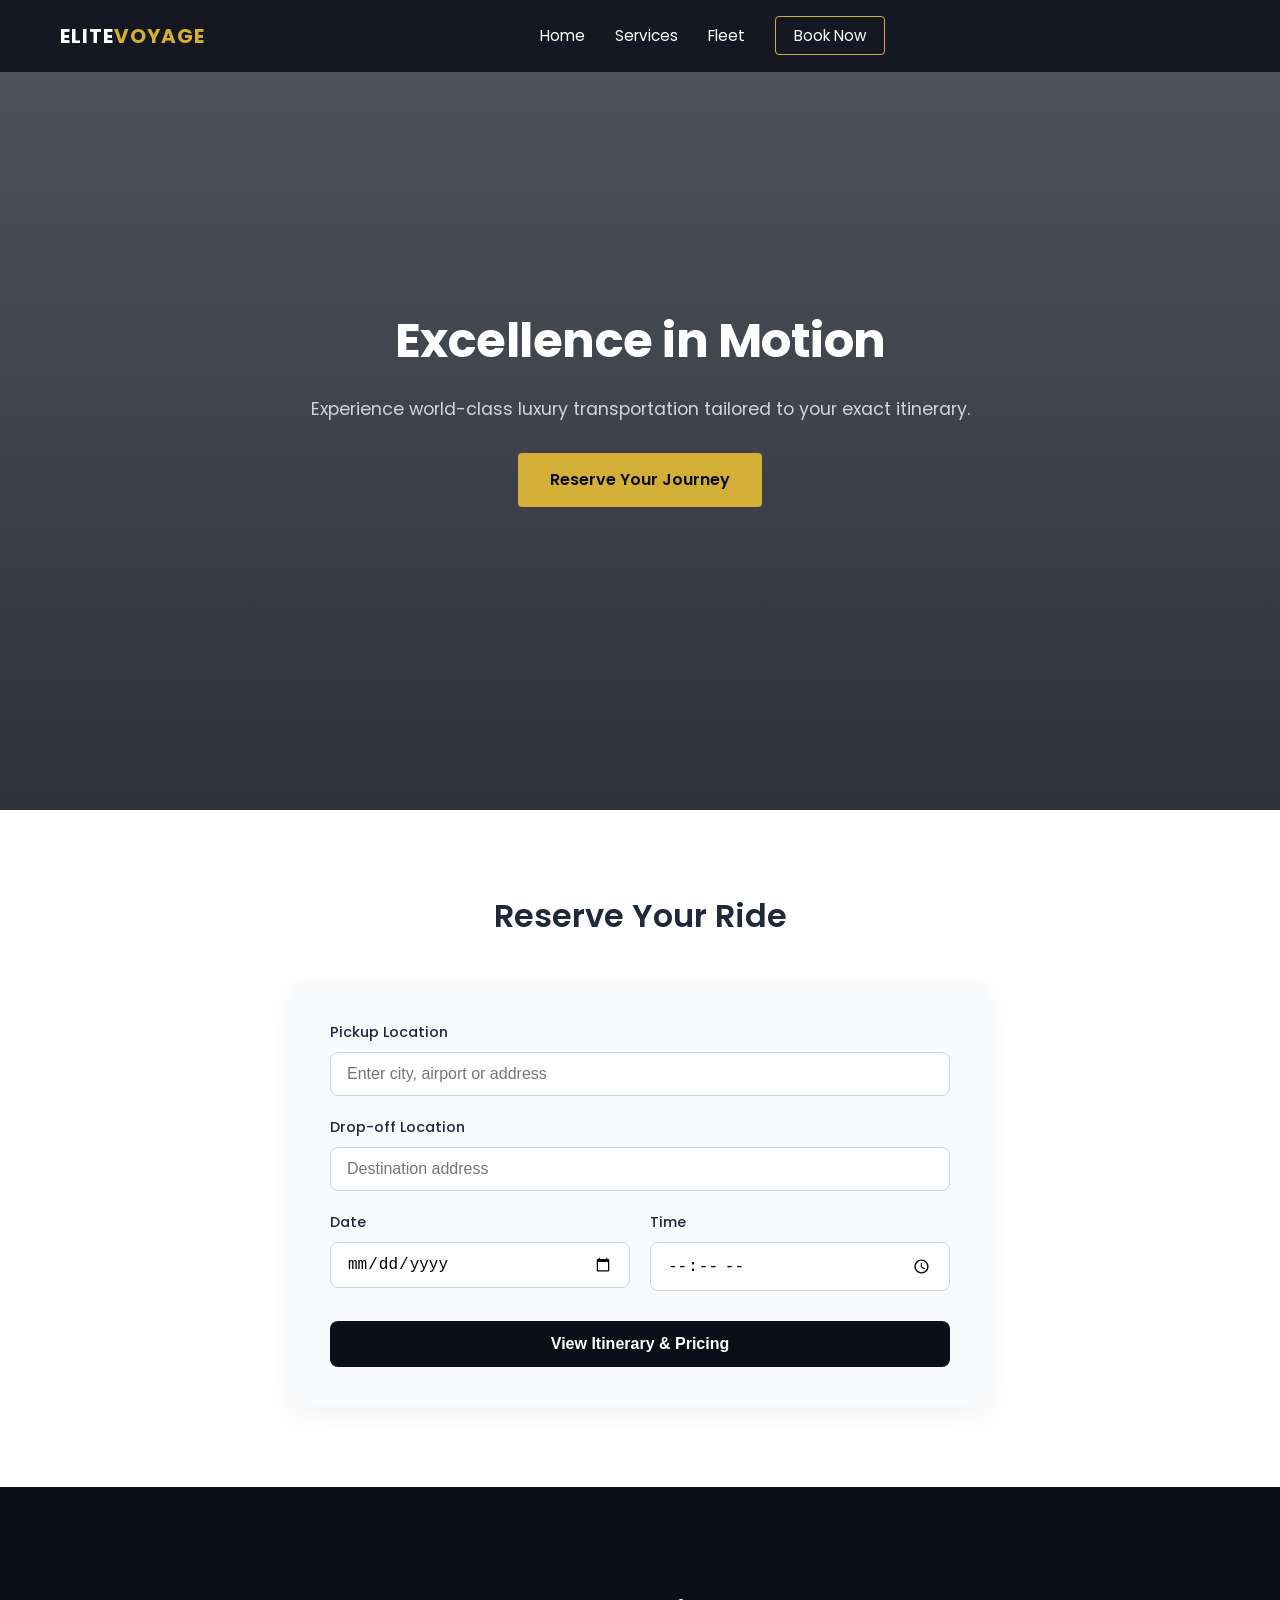
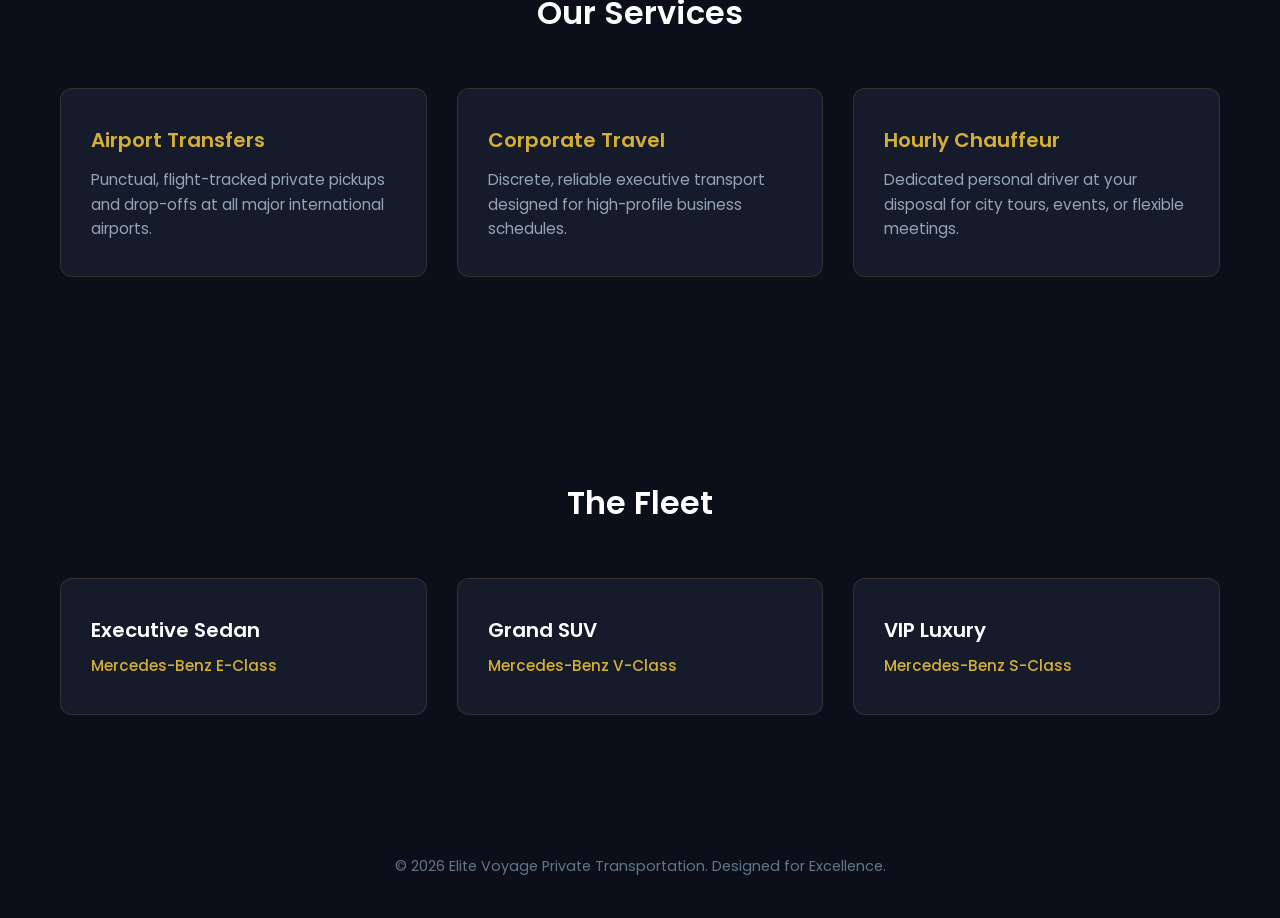
<file: index.html>
<!DOCTYPE html>
<html lang="en">
<head>
    <meta charset="UTF-8">
    <meta name="viewport" content="width=device-width, initial-scale=1.0">
    <meta name="description" content="Elite Voyage provides premium private chauffeur services and luxury vehicle rentals.">
    <title>Elite Voyage | Premium Private Chauffeur & Transportation</title>
    <link rel="preconnect" href="https://fonts.googleapis.com">
    <link rel="preconnect" href="https://fonts.gstatic.com" crossorigin>
    <link href="https://fonts.googleapis.com/css2?family=Poppins:wght@300;400;500;600;700&display=swap" rel="stylesheet">
    <link rel="stylesheet" href="index.css">
</head>
<body>
    <header id="header">
        <nav class="navbar" aria-label="Main Navigation">
            <div class="logo">ELITE<span>VOYAGE</span></div>
            <ul class="nav-links" id="navLinks">
                <li><a href="index.html">Home</a></li>
                <li><a href="#services">Services</a></li>
                <li><a href="#fleet">Fleet</a></li>
                <li><a href="#contact" class="btn-nav">Book Now</a></li>
            </ul>
            <div class="mobile-menu-btn" id="mobileMenu" aria-label="Toggle navigation">
                <span></span>
                <span></span>
                <span></span>
            </div>
        </nav>
    </header>

    <main>
        <section class="hero">
            <div class="hero-content">
                <h1>Excellence in Motion</h1>
                <p>Experience world-class luxury transportation tailored to your exact itinerary.</p>
                <a href="#contact" class="btn-primary">Reserve Your Journey</a>
            </div>
        </section>

        <section class="booking-form" id="contact">
            <div class="container">
                <h2 class="section-title">Reserve Your Ride</h2>
                <form action="itinerary.html" method="GET" class="modern-form">
                    <div class="form-group autocomplete-container">
                        <label for="pickup">Pickup Location</label>
                        <input type="text" id="pickup" name="pickup" placeholder="Enter city, airport or address" autocomplete="off" required>
                        <div id="pickupSuggestions" class="suggestions-dropdown"></div>
                    </div>
                    <div class="form-group autocomplete-container">
                        <label for="dropoff">Drop-off Location</label>
                        <input type="text" id="dropoff" name="dropoff" placeholder="Destination address" autocomplete="off" required>
                        <div id="dropoffSuggestions" class="suggestions-dropdown"></div>
                    </div>
                    <div class="grid-2">
                        <div class="form-group">
                            <label for="date">Date</label>
                            <input type="date" id="date" name="date" required>
                        </div>
                        <div class="form-group">
                            <label for="time">Time</label>
                            <input type="time" id="time" name="time" required>
                        </div>
                    </div>
                    <button type="submit" class="submit-btn">View Itinerary & Pricing</button>
                </form>
            </div>
        </section>

        <section id="services" class="services">
            <div class="container">
                <h2 class="section-title">Our Services</h2>
                <div class="grid-3">
                    <div class="service-card">
                        <h3>Airport Transfers</h3>
                        <p>Punctual, flight-tracked private pickups and drop-offs at all major international airports.</p>
                    </div>
                    <div class="service-card">
                        <h3>Corporate Travel</h3>
                        <p>Discrete, reliable executive transport designed for high-profile business schedules.</p>
                    </div>
                    <div class="service-card">
                        <h3>Hourly Chauffeur</h3>
                        <p>Dedicated personal driver at your disposal for city tours, events, or flexible meetings.</p>
                    </div>
                </div>
            </div>
        </section>

        <section id="fleet" class="fleet">
            <div class="container">
                <h2 class="section-title">The Fleet</h2>
                <div class="grid-3">
                    <div class="fleet-card">
                        <h4>Executive Sedan</h4>
                        <p>Mercedes-Benz E-Class</p>
                    </div>
                    <div class="fleet-card">
                        <h4>Grand SUV</h4>
                        <p>Mercedes-Benz V-Class</p>
                    </div>
                    <div class="fleet-card">
                        <h4>VIP Luxury</h4>
                        <p>Mercedes-Benz S-Class</p>
                    </div>
                </div>
            </div>
        </section>
    </main>

    <footer>
        <div class="container">
            <p>&copy; 2026 Elite Voyage Private Transportation. Designed for Excellence.</p>
        </div>
    </footer>

    <script src="script.js"></script>
</body>
</html>
</file>
<file: index.css>
:root {
    --bg-dark: #0b0f19;
    --bg-card: #151b2b;
    --bg-light: #f8fafc;
    --text-main: #1e293b;
    --text-muted: #64748b;
    --accent: #d4af37;
    --white: #ffffff;
}

* {
    margin: 0;
    padding: 0;
    box-sizing: border-box;
}

body {
    font-family: 'Poppins', sans-serif;
    color: var(--text-main);
    background-color: var(--bg-light);
    line-height: 1.6;
}

header {
    position: fixed;
    top: 0;
    left: 0;
    width: 100%;
    z-index: 1000;
    background: rgba(11, 15, 25, 0.85);
    backdrop-filter: blur(10px);
    transition: background 0.3s ease;
}

header.scrolled {
    background: var(--bg-dark);
    box-shadow: 0 4px 20px rgba(0,0,0,0.3);
}

.navbar {
    max-width: 1200px;
    margin: 0 auto;
    padding: 20px;
    display: flex;
    justify-content: space-between;
    align-items: center;
}

.logo {
    color: var(--white);
    font-weight: 700;
    font-size: 1.25rem;
    letter-spacing: 1px;
}

.logo span {
    color: var(--accent);
}

.nav-links {
    list-style: none;
    display: flex;
    gap: 30px;
    align-items: center;
}

.nav-links a {
    color: var(--white);
    text-decoration: none;
    font-size: 0.95rem;
    font-weight: 400;
    transition: color 0.2s;
}

.nav-links a:hover, .btn-nav {
    color: var(--accent);
}

.btn-nav {
    border: 1px solid var(--accent);
    padding: 8px 18px;
    border-radius: 4px;
}

.hero {
    height: 90vh;
    background: linear-gradient(rgba(11, 15, 25, 0.7), rgba(11, 15, 25, 0.85)), url('https://images.unsplash.com/photo-1563720223185-11003d516935?auto=format&fit=crop&w=1920&q=80') center/cover no-repeat;
    display: flex;
    align-items: center;
    justify-content: center;
    text-align: center;
    color: var(--white);
    padding: 0 20px;
}

.hero-content h1 {
    font-size: 3rem;
    margin-bottom: 15px;
    font-weight: 700;
    letter-spacing: -0.5px;
}

.hero-content p {
    font-size: 1.1rem;
    color: #cbd5e1;
    margin-bottom: 30px;
}

.btn-primary {
    background: var(--accent);
    color: var(--bg-dark);
    padding: 14px 32px;
    border-radius: 4px;
    font-weight: 600;
    text-decoration: none;
    display: inline-block;
    transition: transform 0.2s;
}

.btn-primary:hover {
    transform: translateY(-2px);
}

.container {
    max-width: 1200px;
    margin: 0 auto;
    padding: 0 20px;
}

.section-title {
    text-align: center;
    font-size: 2rem;
    margin-bottom: 40px;
    font-weight: 600;
}

.booking-form {
    padding: 80px 0;
    background: var(--white);
}

.modern-form {
    max-width: 700px;
    margin: 0 auto;
    background: var(--bg-light);
    padding: 40px;
    border-radius: 12px;
    box-shadow: 0 10px 30px rgba(0,0,0,0.05);
}

.form-group {
    margin-bottom: 20px;
}

.form-group label {
    display: block;
    margin-bottom: 8px;
    font-weight: 500;
    font-size: 0.9rem;
}

.form-group input {
    width: 100%;
    padding: 12px 16px;
    border: 1px solid #cbd5e1;
    border-radius: 8px;
    font-size: 1rem;
    outline: none;
    background: var(--white);
    transition: border-color 0.2s;
}

.form-group input:focus {
    border-color: var(--accent);
}

.grid-2 {
    display: grid;
    grid-template-columns: 1fr 1fr;
    gap: 20px;
}

.grid-3 {
    display: grid;
    grid-template-columns: repeat(3, 1fr);
    gap: 30px;
}

.submit-btn {
    width: 100%;
    background: var(--bg-dark);
    color: var(--white);
    padding: 14px;
    border: none;
    border-radius: 8px;
    font-size: 1rem;
    font-weight: 600;
    cursor: pointer;
    transition: background 0.2s;
    margin-top: 10px;
}

.submit-btn:hover {
    background: #1e293b;
}

.services, .fleet {
    padding: 80px 0;
    background: var(--white);
}

.service-card, .fleet-card {
    background: var(--bg-light);
    padding: 30px;
    border-radius: 10px;
    border: 1px solid #e2e8f0;
}

.service-card h3, .fleet-card h4 {
    margin-bottom: 10px;
}

.autocomplete-container {
    position: relative !important;
}

.suggestions-dropdown {
    position: absolute;
    top: 100%;
    left: 0;
    width: 100%;
    background: var(--white);
    border: 1px solid #cbd5e1;
    border-radius: 0 0 8px 8px;
    max-height: 220px;
    overflow-y: auto;
    z-index: 9999;
    box-shadow: 0 10px 25px rgba(0, 0, 0, 0.15);
    display: none;
}

.suggestion-item {
    padding: 12px 16px;
    cursor: pointer;
    font-size: 0.9rem;
    color: var(--text-main);
    border-bottom: 1px solid var(--bg-light);
    background: var(--white);
}

.suggestion-item:hover {
    background: #f1f5f9;
    color: var(--accent);
}

.itinerary-page {
    padding: 120px 0 80px 0;
}

.itinerary-header {
    margin-bottom: 30px;
}

.back-btn {
    color: var(--text-muted);
    text-decoration: none;
    font-size: 0.9rem;
    display: inline-block;
    margin-bottom: 15px;
}

.subtitle {
    color: var(--text-muted);
}

.itinerary-grid {
    display: grid;
    grid-template-columns: 1fr 1fr;
    gap: 30px;
}

.route-card, .pricing-container {
    background: var(--white);
    padding: 30px;
    border-radius: 12px;
    box-shadow: 0 4px 20px rgba(0,0,0,0.05);
}

.route-card h3, .pricing-container h3 {
    margin-bottom: 20px;
}

.route-timeline {
    display: flex;
    flex-direction: column;
    gap: 10px;
    margin-bottom: 20px;
}

.timeline-item {
    display: flex;
    align-items: flex-start;
    gap: 15px;
}

.dot {
    width: 12px;
    height: 12px;
    border-radius: 50%;
    margin-top: 5px;
}

.pickup-dot { background: #22c55e; }
.dropoff-dot { background: #ef4444; }

.timeline-connector {
    width: 2px;
    height: 20px;
    background: #cbd5e1;
    margin-left: 5px;
}

.trip-meta {
    display: flex;
    gap: 20px;
    font-size: 0.9rem;
    color: var(--text-muted);
    margin-bottom: 20px;
}

.map-simulation {
    position: relative;
    width: 100%;
    height: 350px;
    border-radius: 10px;
}

.map-overlay-badge {
    position: absolute;
    top: 15px;
    right: 15px;
    background: rgba(11, 15, 25, 0.85);
    color: var(--accent);
    padding: 6px 14px;
    font-size: 0.75rem;
    font-weight: 600;
    border-radius: 20px;
    z-index: 10;
    border: 1px solid var(--accent);
}

.price-card {
    display: flex;
    justify-content: space-between;
    align-items: center;
    background: var(--bg-light);
    border: 1px solid #e2e8f0;
    padding: 20px;
    border-radius: 10px;
    margin-bottom: 15px;
}

.price-info h4 {
    margin-bottom: 5px;
    font-size: 1rem;
}

.price-info p {
    font-size: 0.855rem;
    color: var(--text-muted);
    max-width: 250px;
}

.badge {
    background: var(--accent);
    color: var(--bg-dark);
    font-size: 0.65rem;
    padding: 2px 6px;
    border-radius: 4px;
    vertical-align: middle;
}

.price-action {
    text-align: right;
}

.price-tag {
    display: block;
    font-size: 1.25rem;
    font-weight: 700;
    color: var(--bg-dark);
    margin-bottom: 8px;
}

.select-tier-btn {
    background: var(--bg-dark);
    color: var(--white);
    border: none;
    padding: 8px 14px;
    border-radius: 6px;
    font-size: 0.8rem;
    cursor: pointer;
    transition: background 0.2s;
}

.select-tier-btn:hover {
    background: var(--accent);
    color: var(--bg-dark);
}

footer {
    background: var(--bg-dark);
    color: var(--text-muted);
    text-align: center;
    padding: 40px 0;
    font-size: 0.9rem;
}

@media(max-width: 768px) {
    .grid-3, .grid-2, .itinerary-grid {
        grid-template-columns: 1fr;
    }
    .nav-links {
        display: none;
    }
}

/* Services & Fleet Section Styling */
.services, .fleet {
    padding: 100px 0;
    background: var(--bg-dark);
    color: var(--white);
}

.services .section-title, 
.fleet .section-title {
    color: var(--white);
    margin-bottom: 50px;
}

.service-card, .fleet-card {
    background: var(--bg-card);
    padding: 35px 30px;
    border-radius: 12px;
    border: 1px solid rgba(212, 175, 55, 0.15);
    transition: transform 0.3s ease, border-color 0.3s ease, box-shadow 0.3s ease;
}

.service-card:hover, .fleet-card:hover {
    transform: translateY(-5px);
    border-color: var(--accent);
    box-shadow: 0 10px 30px rgba(212, 175, 55, 0.1);
}

.service-card h3 {
    font-size: 1.25rem;
    color: var(--accent);
    margin-bottom: 12px;
    font-weight: 600;
}

.service-card p {
    color: #94a3b8;
    font-size: 0.95rem;
    line-height: 1.6;
}

.fleet-card h4 {
    font-size: 1.25rem;
    color: var(--white);
    margin-bottom: 8px;
    font-weight: 600;
}

.fleet-card p {
    color: var(--accent);
    font-size: 0.95rem;
    font-weight: 500;
}

/* Trip Distance and Time Stats Box */
.trip-stats-box {
    display: flex;
    align-items: center;
    justify-content: space-around;
    background: var(--bg-light);
    border: 1px solid #e2e8f0;
    padding: 15px;
    border-radius: 10px;
    margin-bottom: 20px;
}

.stat-item {
    text-align: center;
}

.stat-item small {
    display: block;
    font-size: 0.75rem;
    color: var(--text-muted);
    text-transform: uppercase;
    letter-spacing: 0.5px;
    margin-bottom: 4px;
}

.stat-value {
    font-size: 1.1rem;
    font-weight: 600;
    color: var(--bg-dark);
}

.stat-divider {
    width: 1px;
    height: 30px;
    background: #cbd5e1;
}
</file>
